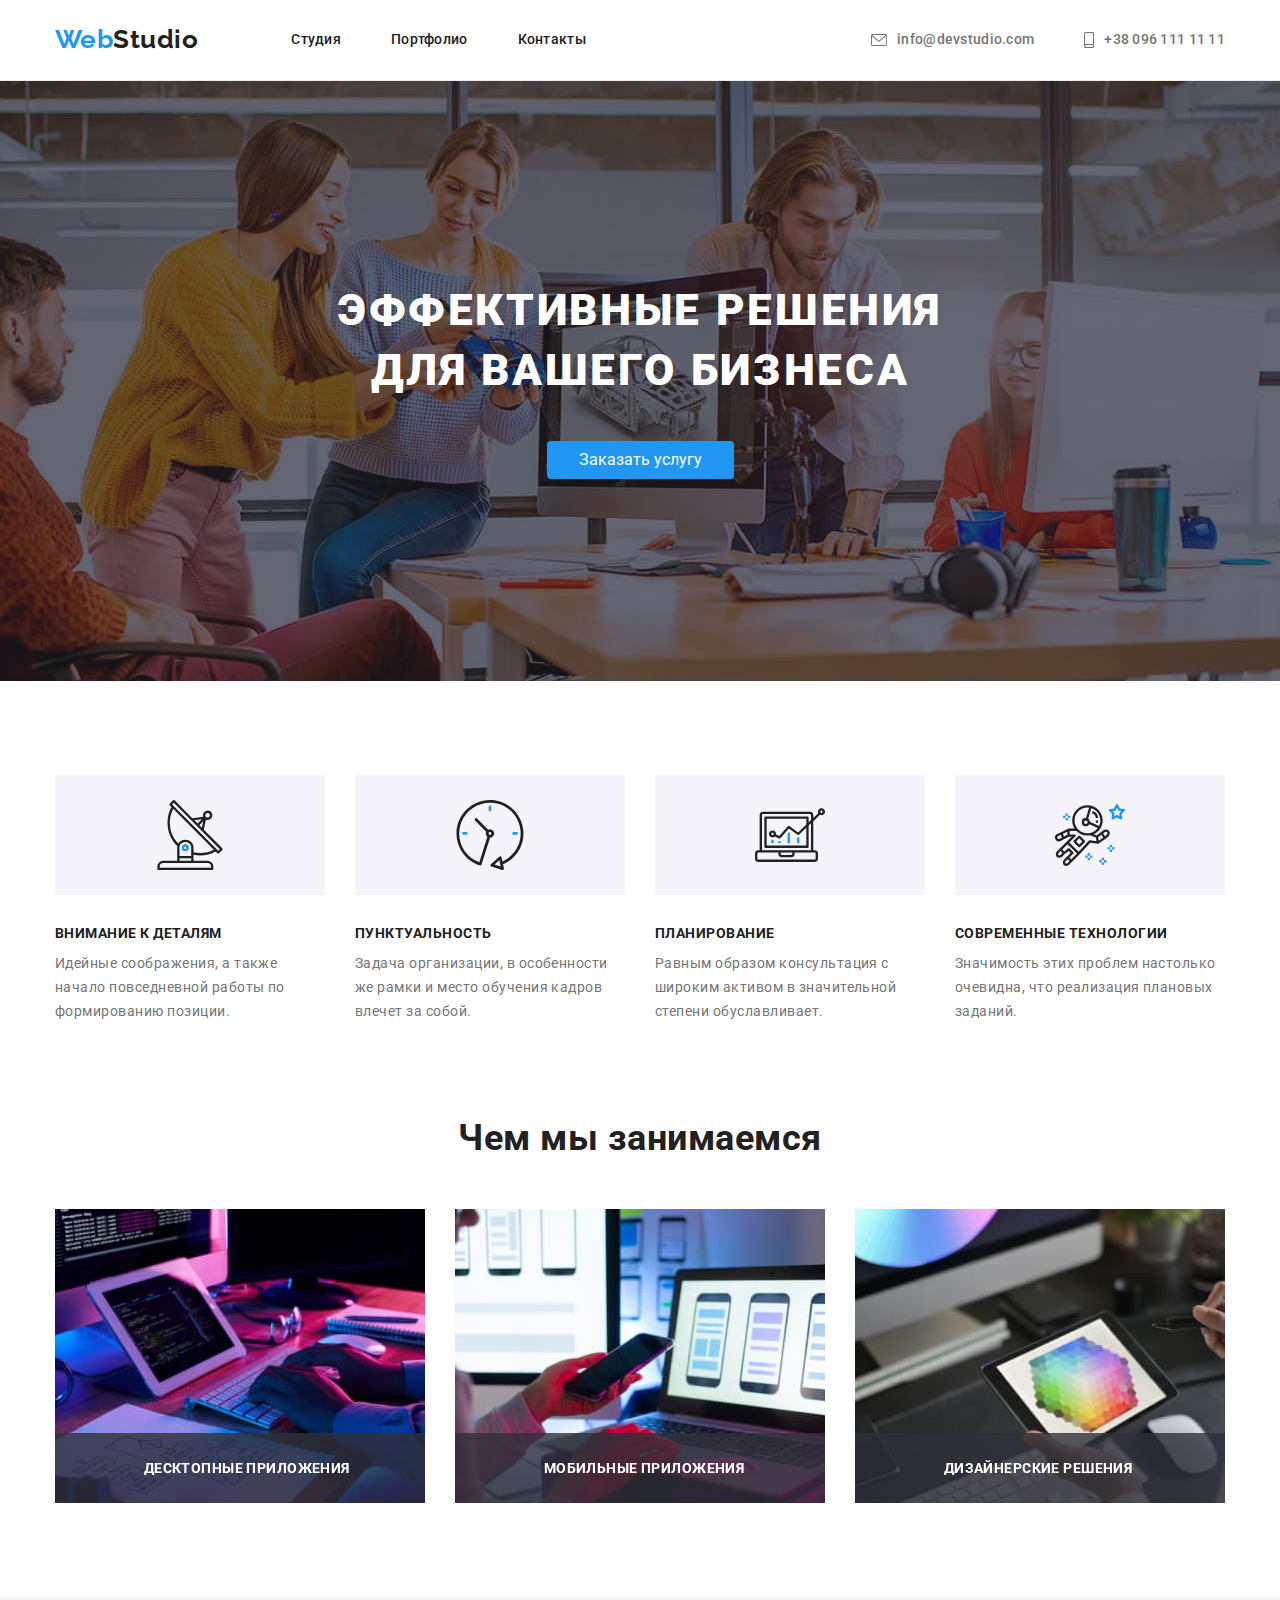
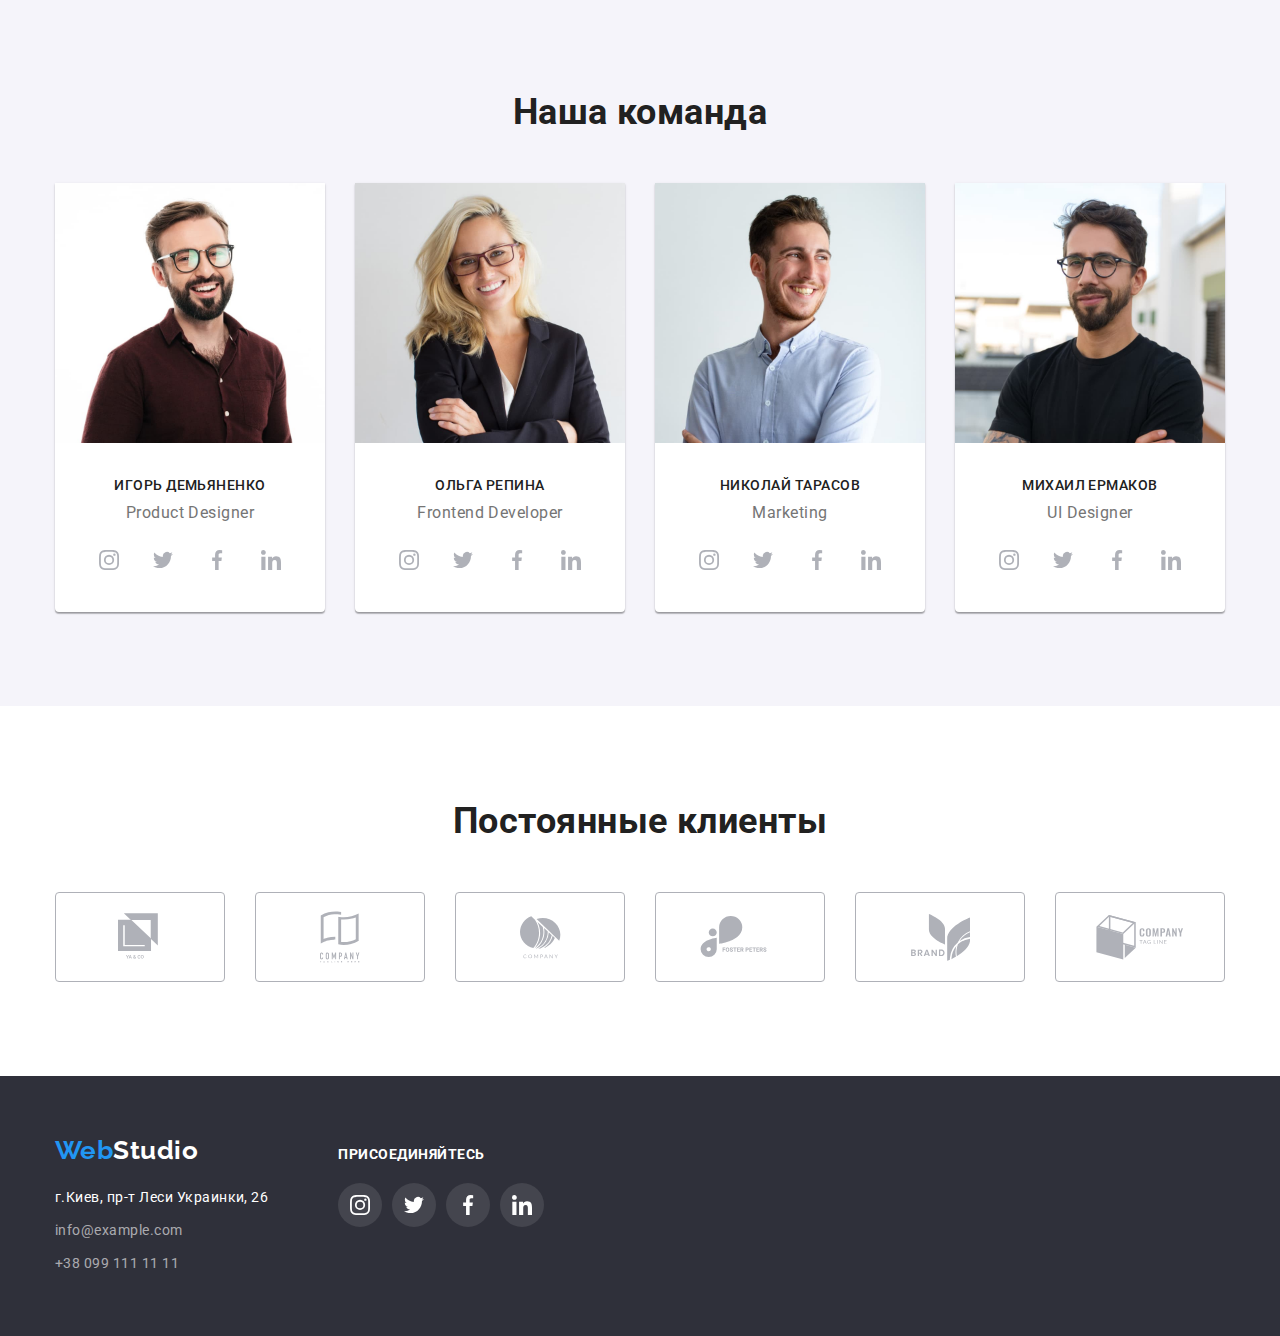
<file: index.html>
<!DOCTYPE html>
<html lang="ru">
<head>
    <meta charset="UTF-8">
    <meta name="viewport" content="width=device-width, initial-scale=1.0">
    <title>WebStudio</title>
    <link rel="preconnect" href="https://fonts.gstatic.com">
    <link href="https://fonts.googleapis.com/css2?family=Raleway:wght@700&family=Roboto:wght@400;500;700;900&display=swap"
        rel="stylesheet">
    <link rel="stylesheet" href="./css/modern-normalize.css">
    <link rel="stylesheet" href="./css/common.css">
    <link rel="stylesheet" href="./css/main.css">
</head>
<body>
    <!--Шапка страницы-->
    <header class="page-header">
        <div class="container nav">
        <!--Логотип с навигацией-->
            <a class="logo" href="/"><span>Web</span>Studio</a>
            <nav>
                <ul class="site-nav list">
                    <li class="item">
                        <a class="link" href="./index.html">Студия</a>
                    </li>
                    <li class="item">
                        <a class="link" href="./portfolio.html">Портфолио</a>
                    </li>
                    <li class="item">
                        <a class="link" href="">Контакты</a>
                    </li>
                </ul>
            </nav>
            <ul class="panel-info list contacts">
                <li class="item">
                    <a class="link" href="mailto:info@devstudio.com">
                        <svg class="contacts-icon" width="16" height="12">
                            <use href="./img/icons.svg#envelope"></use>
                        </svg>info@devstudio.com</a>
                </li>
                <li class="item">
                    <a class="link" href="tel:+380961111111">
                        <svg class="contacts-icon" width="10" height="16">
                            <use href="./img/icons.svg#smartphone"></use>
                        </svg>+38 096 111 11 11</a>
                </li>
            </ul>
        </div>
    </header>
    <main>
        <!--Герой-->
        <section class="hero">
            <div class="overlay">
                <h1 class="hero-title">Эффективные решения<br>
                для вашего бизнеса</h1>
            <button class="button" data-modal-open>Заказать услугу</button>
                    <div class="backdrop is-hidden" data-modal>
                        <div class="modal">
                            <button data-modal-close>Закрыть</button>
                        </div>
                    </div>
            </div>           
        </section>
        <!--Приимущества-->
        <section class="section features">
            <div class="container">
                <h2 class="visually-hiddens">Особенности проектов</h2>
                <ul class="features-list">
                    <li class="item">
                        <div class="thumb">
                            <svg class="decoration-icon" width="70" height="70">
                                <use href="./img/icons.svg#antenna"></use>
                            </svg>
                        </div>    
                        <h3 class="title">Внимание к деталям</h3>
                        <p class="text">Идейные соображения, а также
                        начало повседневной работы по
                        формированию позиции.</p>
                    </li>
                    <li class="item">
                        <div class="thumb">
                            <svg class="decoration-icon" width="70" height="70">
                                <use href="./img/icons.svg#clock"></use>
                            </svg>
                        </div>
                        <h3 class="title">Пунктуальность</h3>
                        <p class="text">Задача организации, в особенности
                        же рамки и место обучения кадров
                        влечет за собой.</p>
                    </li>
                    <li class="item">
                        <div class="thumb">
                            <svg class="decoration-icon" width="70" height="70">
                                <use href="./img/icons.svg#diagram"></use>
                            </svg>
                        </div>
                        <h3 class="title">Планирование</h3>
                        <p class="text"> Равным образом консультация с
                        широким активом в значительной
                        степени обуславливает.</p>
                    </li>
                    <li class="item">
                        <div class="thumb">
                            <svg class="decoration-icon" width="70" height="70">
                                <use href="./img/icons.svg#astronaut"></use>
                            </svg>
                        </div>
                        <h3 class="title">Современные технологии</h3>
                        <p class="text">Значимость этих проблем настолько
                        очевидна, что реализация плановых
                        заданий.</p>
                    </li>
                </ul>
            </div>
        </section>
        <!--Примеры работ-->
        <section class="section no-padding">
            <div class="container">
                <h2 class="section-title">Чем мы занимаемся</h2>
            <ul class="working-list">
                <li class="working-item">
                    <div class="working-thumb">
                        <img class="working-img" src="./img/img(1).jpg" alt="Прописывает код" width="370">
                        <div class="working-text"><p>Десктопные приложения</p></div>
                    </div>                    
                </li>
                <li class="working-item">
                    <div class="working-thumb">
                        <img class="working-img" src="./img/img(2).jpg" alt="Создает мобильные приложения" width="370">
                    <div class="working-text"><p>Мобильные приложения</p></div>
                    </div>
                </li>
                <li class="working-item">
                    <div class="working-thumb">
                        <img class="working-img" src="./img/img(3).jpg" alt="Создает дизайн" width="370">
                    <div class="working-text"><p>Дизайнерские решения</p></div>
                </div>                   
                </li>
            </ul>
            </div>
        </section>
        <!--Команда разработчиков-->
        <section class="section team">
            <div class="container">
            <h2 class="section-title">Наша команда</h2>
            <ul class="team-list">
                <li class="item">
                    <img class="section-img" src="./img/Игорь_Демьяненко.jpg" alt="Игорь Демьяненко" width="270">
                    <h3 class="title">Игорь Демьяненко</h3>
                    <p class="text">Product Designer</p>
                    <ul class="social">
                        <li class="social-item">
                            <a href="/" class="social-link">
                                <svg class="social-icon" width="20" height="20">
                                    <use href="./img/icons.svg#instagram"></use>
                                </svg>
                            </a>
                        </li>
                        <li class="social-item">
                            <a href="/" class="social-link">
                                <svg class="social-icon" width="20" height="20">
                                    <use href="./img/icons.svg#twitter"></use>
                                </svg>
                            </a>
                        </li>
                        <li class="social-item">
                            <a href="/" class="social-link">
                                <svg class="social-icon" width="20" height="20">
                                    <use href="./img/icons.svg#facebook"></use>
                                </svg>
                            </a>                           
                        </li>
                        <li class="social-item">
                            <a href="/" class="social-link">
                                <svg class="social-icon" width="20" height="20">
                                    <use href="./img/icons.svg#linkedin"></use>
                                </svg>
                            </a>                            
                        </li>
                    </ul>
                </li>
                <li class="item">
                    <img class="section-img" src="./img/Ольга_Репина.jpg" alt="Ольга Репина" width="270">
                    <h3 class="title">Ольга Репина</h3>
                    <p class="text">Frontend Developer</p>
                    <ul class="social">
                        <li class="social-item">
                            <a href="/" class="social-link">
                                <svg class="social-icon" width="20" height="20">
                                    <use href="./img/icons.svg#instagram"></use>
                                </svg>
                            </a>
                        </li>
                        <li class="social-item">
                            <a href="/" class="social-link">
                                <svg class="social-icon" width="20" height="20">
                                    <use href="./img/icons.svg#twitter"></use>
                                </svg>
                            </a>
                        </li>
                        <li class="social-item">
                            <a href="/" class="social-link">
                                <svg class="social-icon" width="20" height="20">
                                    <use href="./img/icons.svg#facebook"></use>
                                </svg>
                            </a>
                        </li>
                        <li class="social-item">
                            <a href="/" class="social-link">
                                <svg class="social-icon" width="20" height="20">
                                    <use href="./img/icons.svg#linkedin"></use>
                                </svg>
                            </a>
                        </li>
                    </ul>
                </li>
                <li class="item">
                    <img class="section-img" src="./img/Николай_Тарасов.jpg" alt="Николай Тарасов" width="270">
                    <h3 class="title">Николай Тарасов</h3>
                    <p class="text">Marketing</p>
                    <ul class="social">
                        <li class="social-item">
                            <a href="/" class="social-link">
                                <svg class="social-icon" width="20" height="20">
                                    <use href="./img/icons.svg#instagram"></use>
                                </svg>
                            </a>
                        </li>
                        <li class="social-item">
                            <a href="/" class="social-link">
                                <svg class="social-icon" width="20" height="20">
                                    <use href="./img/icons.svg#twitter"></use>
                                </svg>
                            </a>
                        </li>
                        <li class="social-item">
                            <a href="/" class="social-link">
                                <svg class="social-icon" width="20" height="20">
                                    <use href="./img/icons.svg#facebook"></use>
                                </svg>
                            </a>
                        </li>
                        <li class="social-item">
                            <a href="/" class="social-link">
                                <svg class="social-icon" width="20" height="20">
                                    <use href="./img/icons.svg#linkedin"></use>
                                </svg>
                            </a>
                        </li>
                    </ul>
                </li>
                <li class="item">
                    <img class="section-img" src="./img/Михаил_Ермаков.jpg" alt="Михаил Ермаков" width="270">
                    <h3 class="title">Михаил Ермаков</h3>
                    <p class="text">UI Designer</p>
                    <ul class="social">
                        <li class="social-item">
                            <a href="/" class="social-link">
                                <svg class="social-icon" width="20" height="20">
                                    <use href="./img/icons.svg#instagram"></use>
                                </svg>
                            </a>
                        </li>
                        <li class="social-item">
                            <a href="/" class="social-link">
                                <svg class="social-icon" width="20" height="20">
                                    <use href="./img/icons.svg#twitter"></use>
                                </svg>
                            </a>
                        </li>
                        <li class="social-item">
                            <a href="/" class="social-link">
                                <svg class="social-icon" width="20" height="20">
                                    <use href="./img/icons.svg#facebook"></use>
                                </svg>
                            </a>
                        </li>
                        <li class="social-item">
                            <a href="/" class="social-link">
                                <svg class="social-icon" width="20" height="20">
                                    <use href="./img/icons.svg#linkedin"></use>
                                </svg>
                            </a>
                        </li>
                    </ul>
                </li>
            </ul>
            </div>
        </section>
        <section class="section">
            <div class="container">
                <h2 class="section-title">Постоянные клиенты</h2>
                <ul class="partners">
                    <li class="partners-item">
                        <a href="/" class="partners-link">
                            <svg class="partners-icon" width="44" height="49">
                                <use href="./img/icons.svg#logo1"></use>
                            </svg>
                        </a>
                    </li>
                    <li class="partners-item">
                        <a href="/" class="partners-link">
                            <svg class="partners-icon" width="40" height="52">
                                <use href="./img/icons.svg#logo2"></use>
                            </svg>
                        </a>
                    </li>
                    <li class="partners-item">
                        <a href="/" class="partners-link">
                            <svg class="partners-icon" width="41" height="43">
                                <use href="./img/icons.svg#logo3"></use>
                            </svg>
                        </a>
                    </li>
                    <li class="partners-item">
                        <a href="/" class="partners-link">
                            <svg class="partners-icon" width="80" height="42">
                                <use href="./img/icons.svg#logo4"></use>
                            </svg>
                        </a>
                    </li>
                    <li class="partners-item">
                        <a href="/" class="partners-link">
                            <svg class="partners-icon" width="59" height="47">
                                <use href="./img/icons.svg#logo5"></use>
                            </svg>
                        </a>
                    </li>
                    <li class="partners-item">
                        <a href="/" class="partners-link">
                            <svg class="partners-icon" width="88" height="45">
                                <use href="./img/icons.svg#logo6"></use>
                            </svg>
                        </a>
                    </li>
                </ul>
            </div>            
        </section>
    </main>
    <!--Подвал страницы-->
    <footer class="page-footer">
        <div class="container footer">
            <div class="adreess-footer">
                <a class="logo" href="/"><span>Web</span>Studio</a>
                <address>
                    <p><span class="text">г.Киев, пр-т Леси Украинки, 26</span></p>
                    <ul class="address">
                        <li>
                            <p class="mail">info@example.com</p>
                        </li>
                        <li>
                            <p class="tel">+38 099 111 11 11</p>
                        </li>
                    </ul>
                </address>
            </div>       
        <div class="subscribe">
            <p class="subscribe-text">Присоединяйтесь</p>
            <ul class="social-footer">
                <li class="social-footer-item">
                    <a href="/" class="social-footer-link">
                        <svg class="social-footer-icon" width="20" height="20">
                            <use href="./img/icons.svg#instagram"></use>
                        </svg>
                    </a>
                </li>
                <li class="social-footer-item">
                    <a href="/" class="social-footer-link">
                        <svg class="social-footer-icon" width="20" height="20">
                            <use href="./img/icons.svg#twitter"></use>
                        </svg>
                    </a>
                </li>
                <li class="social-footer-item">
                    <a href="/" class="social-footer-link">
                        <svg class="social-footer-icon" width="20" height="20">
                            <use href="./img/icons.svg#facebook"></use>
                        </svg>
                    </a>
                </li>
                <li class="social-footer-item">
                    <a href="/" class="social-footer-link">
                        <svg class="social-footer-icon" width="20" height="20">
                            <use href="./img/icons.svg#linkedin"></use>
                        </svg>
                    </a>
                </li>
            </ul>
        </div>
        </div>        
    </footer>
    <script src="./js/modal.js"></script>
</body>
</html>
</file>
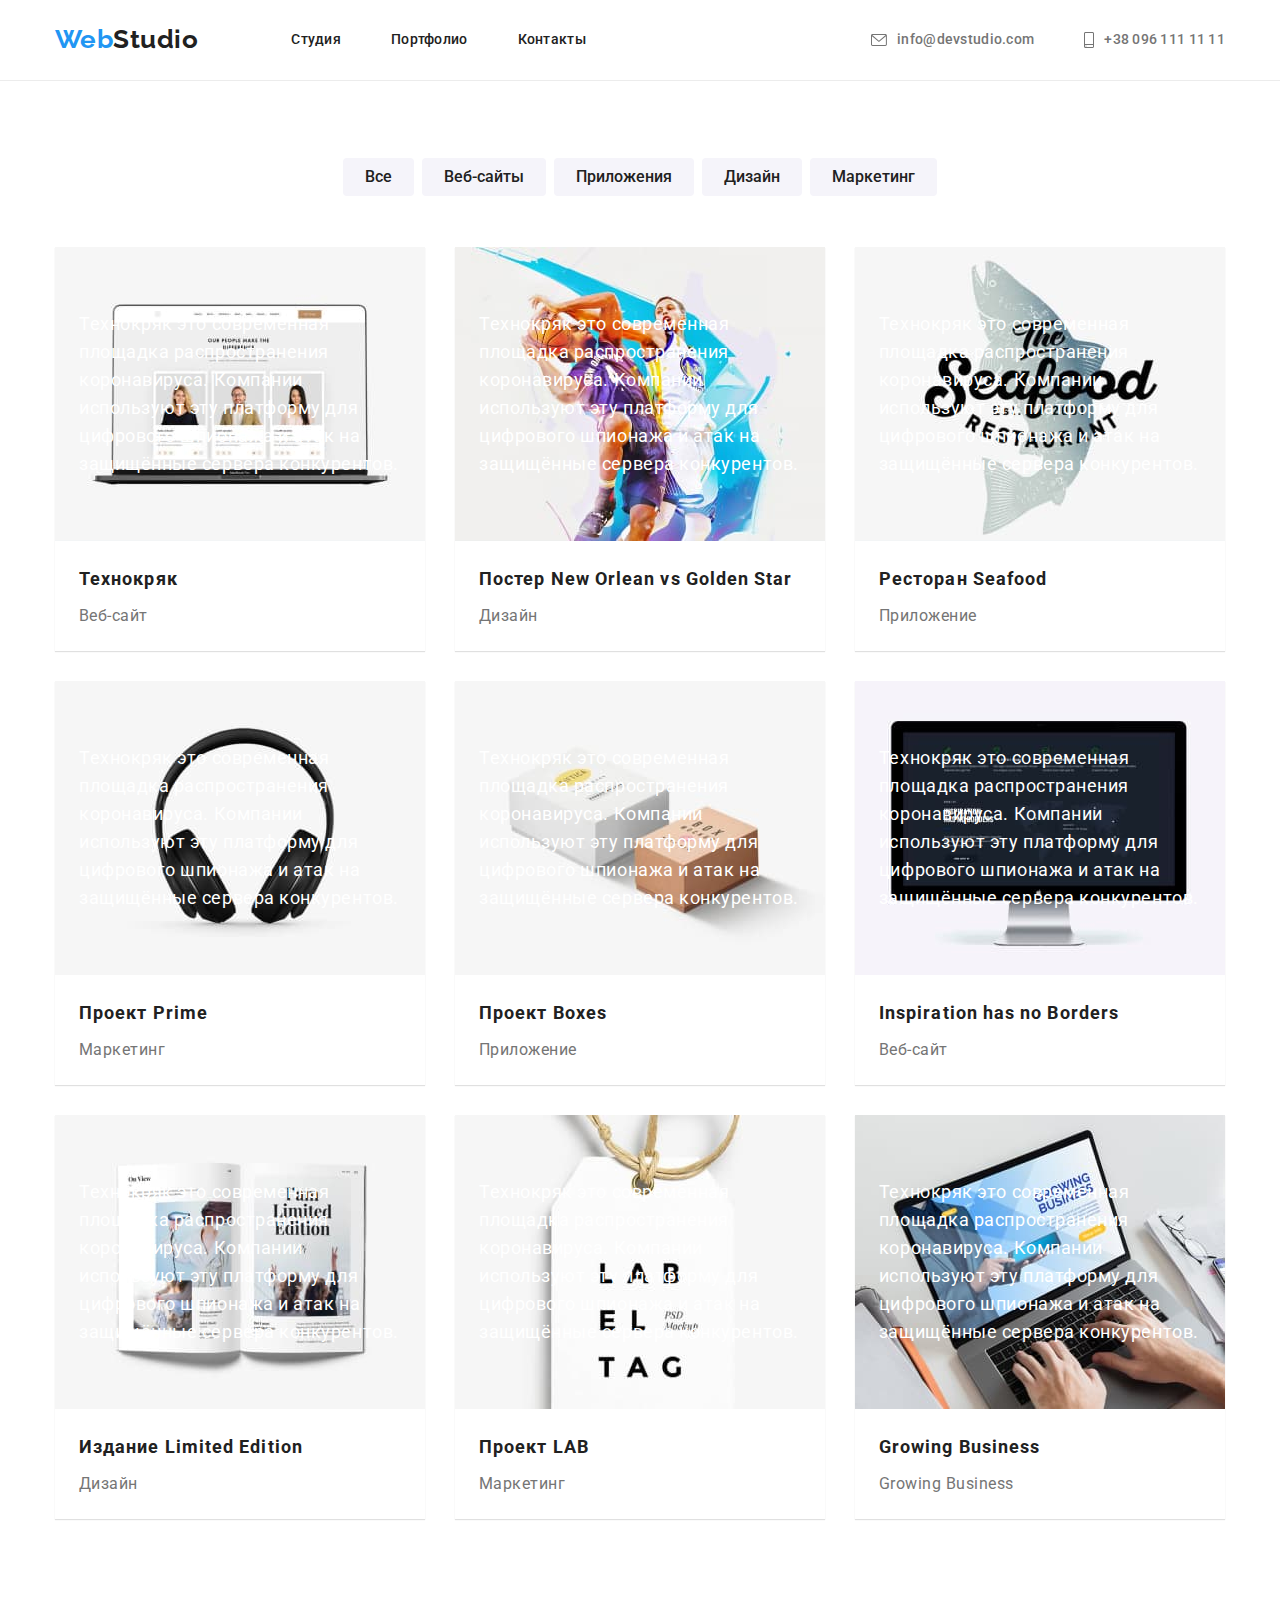
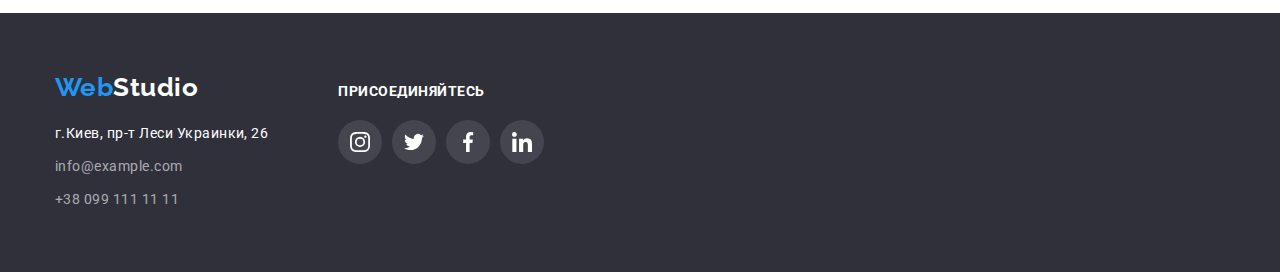
<file: portfolio.html>
<!DOCTYPE html>
<html lang="ru">
<head>
    <meta charset="UTF-8">
    <meta name="viewport" content="width=device-width, initial-scale=1.0">
    <title>Portfolio</title>
    <link rel="preconnect" href="https://fonts.gstatic.com">
    <link href="https://fonts.googleapis.com/css2?family=Raleway:wght@700&family=Roboto:wght@400;500;700;900&display=swap"
        rel="stylesheet">
    <link rel="stylesheet" href="./css/modern-normalize.css">
    <link rel="stylesheet" href="./css/common.css">
    <link rel="stylesheet" href="./css/portfolio.css">
</head>
<body>
    <header class="page-header">
        <div class="container nav">
            <!--Логотип с навигацией-->
            <a class="logo" href="/"><span>Web</span>Studio</a>
            <nav>
                <ul class="site-nav list">
                    <li class="item">
                        <a class="link" href="./index.html">Студия</a>
                    </li>
                    <li class="item">
                        <a class="link" href="./portfolio.html">Портфолио</a>
                    </li>
                    <li class="item">
                        <a class="link" href="">Контакты</a>
                    </li>
                </ul>
            </nav>
            <ul class="panel-info list contacts">
                <li class="item">
                    <a class="link" href="mailto:info@devstudio.com">
                        <svg class="contacts-icon" width="16" height="12">
                            <use href="./img/icons.svg#envelope"></use>
                        </svg>info@devstudio.com</a>
                </li>
                <li class="item">
                    <a class="link" href="tel:+380961111111">
                        <svg class="contacts-icon" width="10" height="16">
                            <use href="./img/icons.svg#smartphone"></use>
                        </svg>+38 096 111 11 11</a>
                </li>
            </ul>
        </div>
    </header>
        <main>
            <section>
                <ul class="page-nav">
                    <li class="item">
                        <button class="button" type="button">Все</button>
                    </li>
                    <li class="item">
                        <button class="button" type="button">Веб-сайты</button>
                    </li>
                    <li class="item">
                        <button class="button" type="button">Приложения</button>
                    </li>
                    <li class="item">
                        <button class="button" type="button">Дизайн</button>
                    </li>
                    <li class="item">
                        <button class="button" type="button">Маркетинг</button>
                    </li>
                </ul>
                <div class="container product">
                <ul class="product-list">
                    <li class="item">
                        <a><div class="product-thumb">
                            <img class="product-img" src="./img/img.jpg" alt="Веб-сайт" width="370">
                            <div class="product-cards">
                                <p class="product-cards-text">Технокряк это современная площадка распространения коронавируса. Компании используют эту платформу для цифрового
                            шпионажа и атак на защищённые сервера конкурентов.</p></div>
                        </div>                        
                        <h2 class="product-title">Технокряк</h2>
                        <p class="product-text">Веб-сайт</p></a>
                    </li>
                    <li class="item">
                        <a><div class="product-thumb">
                            <img class="product-img" src="./img/img1.jpg" alt="Дизайн" width="370">
                        <div class="product-cards">
                            <p class="product-cards-text">Технокряк это современная площадка распространения коронавируса. Компании используют эту платформу для цифрового
                                шпионажа и атак на защищённые сервера конкурентов.</p></div>
                        </div>
                        <h2 class="product-title">Постер New Orlean vs Golden Star</h2>
                        <p class="product-text">Дизайн</p></a>
                    </li>
                    <li class="item">
                        <a><div class="product-thumb">
                            <img class="product-img" src="./img/img2.jpg" alt="Приложение Ресторан" width="370">
                        <div class="product-cards">
                            <p class="product-cards-text">Технокряк это современная площадка распространения коронавируса. Компании используют
                                эту платформу для цифрового
                                шпионажа и атак на защищённые сервера конкурентов.</p></div>
                        </div>
                        <h2 class="product-title">Ресторан Seafood</h2>
                        <p class="product-text">Приложение</p></a>
                    </li>
                    <li class="item">
                        <a><div class="product-thumb">
                            <img class="product-img" src="./img/img3.jpg" alt="Наушники" width="370">
                        <div class="product-cards">
                            <p class="product-cards-text">Технокряк это современная площадка распространения коронавируса. Компании используют
                                эту платформу для цифрового
                                шпионажа и атак на защищённые сервера конкурентов.</p></div>
                        </div>
                        <h2 class="product-title">Проект Prime</h2>
                        <p class="product-text">Маркетинг</p></a>
                    </li>
                    <li class="item">
                        <a><div class="product-thumb">
                            <img class="product-img" src="./img/img4.jpg" alt="Коробки" width="370">
                        <div class="product-cards">
                            <p class="product-cards-text">Технокряк это современная площадка распространения коронавируса. Компании используют
                                эту платформу для цифрового
                                шпионажа и атак на защищённые сервера конкурентов.</p></div>
                        </div>
                        <h2 class="product-title">Проект Boxes</h2>
                        <p class="product-text">Приложение</p></a>
                    </li>
                    <li class="item">
                        <a><div class="product-thumb">
                            <img class="product-img" src="./img/img5.jpg" alt="Дизайн Веб-сайта" width="370">
                        <div class="product-cards">
                            <p class="product-cards-text">Технокряк это современная площадка распространения коронавируса. Компании используют
                                эту платформу для цифрового
                                шпионажа и атак на защищённые сервера конкурентов.</p>
                        </div>
                        </div>
                        <h2 class="product-title">Inspiration has no Borders</h2>
                        <p class="product-text">Веб-сайт</p></a>
                    </li>
                    <li class="item">
                        <a><div class="product-thumb">
                            <img class="product-img" src="./img/img6.jpg" alt="Открытая книга" width="370">
                        <div class="product-cards">
                            <p class="product-cards-text">Технокряк это современная площадка распространения коронавируса. Компании используют
                                эту платформу для цифрового
                                шпионажа и атак на защищённые сервера конкурентов.</p>
                        </div>
                        </div>
                        <h2 class="product-title">Издание Limited Edition</h2>
                        <p class="product-text">Дизайн</p></a>
                    </li>
                    <li class="item">
                        <a><div class="product-thumb">
                            <img class="product-img" src="./img/img7.jpg" alt="Бирка" width="370">
                        <div class="product-cards">
                            <p class="product-cards-text">Технокряк это современная площадка распространения коронавируса. Компании используют
                                эту платформу для цифрового
                                шпионажа и атак на защищённые сервера конкурентов.</p>
                        </div>
                        </div>
                        <h2 class="product-title">Проект LAB</h2>
                        <p class="product-text">Маркетинг</p></a>
                    </li>
                    <li class="item">
                        <a><div class="product-thumb">
                            <img class="product-img" src="./img/img8.jpg" alt="Ноутбук" width="370">
                        <div class="product-cards">
                            <p class="product-cards-text">Технокряк это современная площадка распространения коронавируса. Компании используют
                                эту платформу для цифрового
                                шпионажа и атак на защищённые сервера конкурентов.</p>
                        </div>
                        </div>
                        <h2 class="product-title">Growing Business</h2>
                        <p class="product-text">Growing Business</p></a>
                    </li>
                </ul>
                </div>
            </section>
        </main>
    <footer class="page-footer">
        <div class="container footer">
            <div class="adreess-footer">
                <a class="logo" href="/"><span>Web</span>Studio</a>
                <address>
                    <p><span class="text">г.Киев, пр-т Леси Украинки, 26</span></p>
                    <ul class="address">
                        <li>
                            <p class="mail">info@example.com</p>
                        </li>
                        <li>
                            <p class="tel">+38 099 111 11 11</p>
                        </li>
                    </ul>
                </address>
            </div>
            <div class="subscribe">
                <p class="subscribe-text">Присоединяйтесь</p>
                <ul class="social-footer">
                    <li class="social-footer-item">
                        <a href="/" class="social-footer-link">
                            <svg class="social-footer-icon" width="20" height="20">
                                <use href="./img/icons.svg#instagram"></use>
                            </svg>
                        </a>
                    </li>
                    <li class="social-footer-item">
                        <a href="/" class="social-footer-link">
                            <svg class="social-footer-icon" width="20" height="20">
                                <use href="./img/icons.svg#twitter"></use>
                            </svg>
                        </a>
                    </li>
                    <li class="social-footer-item">
                        <a href="/" class="social-footer-link">
                            <svg class="social-footer-icon" width="20" height="20">
                                <use href="./img/icons.svg#facebook"></use>
                            </svg>
                        </a>
                    </li>
                    <li class="social-footer-item">
                        <a href="/" class="social-footer-link">
                            <svg class="social-footer-icon" width="20" height="20">
                                <use href="./img/icons.svg#linkedin"></use>
                            </svg>
                        </a>
                    </li>
                </ul>
            </div>
        </div>
    </footer>  
</body>
</html>
</file>
<file: css/common.css>
:root {
  --primary-text-color: #212121;
  --text-color: #757575;
  --text-white: #ffffff;
  --accent-test-color: #2196f3;
  --timing-function: cubic-bezier(0.4, 0, 0.2, 1);
}

body {
  font-family: 'Roboto', sans-serif;
  background-color: #ffffff;
  letter-spacing: 0.03em;
  color: var(--primary-text-color);
}

.page-header {
  position: sticky;
  border-bottom: 1px solid #ececec;
  background-color: var(--text-white);
}

.logo {
  font-family: 'Raleway', sans-serif;
  font-weight: bold;
  font-size: 26px;
  line-height: 1.14;
  color: var(--primary-text-color);
  text-decoration: none;
}

.logo:hover,
.logo:focus {
  color: var(--accent-test-color);
}

.logo span {
  color: var(--accent-test-color);
}

.list {
  padding: 0;
  margin: 0;
}

.link {
  font-weight: 500;
  font-size: 14px;
  line-height: 1.14;
  letter-spacing: 0.02em;
  text-decoration: none;
}

.container.nav {
  display: flex;
  align-items: center;
  margin-right: auto;
}

.site-nav {
  display: flex;
  margin-left: 93px;
}

.site-nav .item:not(:last-child) {
  margin-right: 50px;
}

.site-nav .link {
  position: relative;
  display: block;
  padding-top: 32px;
  padding-bottom: 32px;
  color: var(--primary-text-color);
}

.site-nav .link::after {
  content: '';
  position: absolute;
  left: 0;
  bottom: 0;
  display: block;
  width: 100%;
  height: 4px;
  background-color: var(--accent-test-color);
  border-radius: 2px;
  transform: scaleX(0);
  transition: transform 250ms var(--timing-function);
}

.site-nav .link:hover::after {
  transform: scaleX(1);
}

.contacts {
  margin: 0;
  list-style: none;
  display: flex;
  align-items: center;
}

.contacts .link {
  display: flex;
  align-items: center;
  color: #afb1b8;
}

.contacts .link:hover,
.contacts .link:focus {
  color: #2196f3;
}

.contacts-icon {
  fill: currentColor;
  margin-right: 10px;
}

.panel-info {
  display: flex;
  margin-left: auto;
}

.panel-info .item:not(:last-child) {
  margin-right: 50px;
}

.panel-info .link {
  padding-top: 32px;
  padding-bottom: 32px;
  color: var(--text-color);
}

.link:hover,
.link:focus {
  color: var(--accent-test-color);
}

.page-footer {
  background-color: #2f303a;
  display: flex;
}

.page-footer .logo {
  display: inline-block;
  margin-bottom: 20px;
  color: var(--text-white);
}

.page-footer .logo:hover,
.page-footer .logo:focus {
  color: var(--accent-test-color);
}

.page-footer address {
  font-size: 14px;
  line-height: 1.71;
  color: rgba(255, 255, 255, 0.6);
}

.address {
  margin-top: 9px;
  margin-bottom: 0;
  padding-left: 0;
}

.page-footer .text {
  color: var(--text-white);
}

.page-footer p {
  margin-top: 0;
  margin-bottom: 0;
}

.address .mail {
  margin-top: 0;
  margin-bottom: 9px;
}

.address .tel {
  margin-top: 0;
  margin-bottom: 0;
}

.footer {
  display: inline-flex;
  align-items: baseline;
  padding-top: 60px;
  padding-bottom: 60px;
}

.subscribe {
  margin-left: 70px;
  margin-right: auto;
}

.subscribe-text {
  font-family: 'Roboto', sans-serif;
  font-weight: bold;
  font-size: 14px;
  line-height: 1.14;
  text-transform: uppercase;
  color: #ffffff;
}

.social-footer {
  padding: 0;
  margin-top: 20px;
  list-style: none;
  display: flex;
  justify-content: space-between;
  width: 206px;
}

.social-footer-link {
  display: flex;
  justify-content: center;
  align-items: center;
  width: 44px;
  height: 44px;
  color: var(--text-white);
  border: rgba(255, 255, 255, 0.1);
  border-radius: 50%;
  background-color: #44454e;
}

.social-footer-link:hover,
.social-footer-link:focus {
  border: 1px solid #2196f3;
  background-color: #2196f3;
}

.social-footer-icon {
  fill: currentColor;
}
</file>
<file: css/main.css>
:root {
  --primary-text-color: #212121;
  --text-color: #757575;
  --text-white: #ffffff;
  --accent-test-color: #2196f3;
}

.hero {
  background: #2f303a;
  text-align: center;
}

.overlay {
  max-width: 1600px;
  height: 600px;
  margin-left: auto;
  margin-right: auto;
  background-image: linear-gradient(
      to right,
      rgba(47, 48, 58, 0.4),
      rgba(47, 48, 58, 0.4)
    ),
    url(../img/фон.jpg);
  background-repeat: no-repeat;
  background-position: center;
  background-size: cover;
}

.hero-title {
  font-weight: 900;
  font-size: 44px;
  line-height: 1.36;
  letter-spacing: 0.06em;
  text-transform: uppercase;
  color: var(--text-white);

  padding-top: 200px;
  margin-top: 0;
  margin-bottom: 40px;
}

.visually-hiddens {
  position: absolute;
  width: 1px;
  height: 1px;
  margin: -1px;
  border: 0;
  padding: 0;
  white-space: nowrap;
  clip-path: inset(100%);
  clip: rect(0 0 0 0);
  overflow: hidden;
}

.section {
  padding-top: 94px;
  padding-bottom: 94px;
}

.working-img {
  display: block;
  max-width: 100%;
  height: auto;
}

.section.no-padding {
  padding-top: 0;
}

.team {
  background-color: #f5f4fa;
}

.working-thumb {
  position: relative;
}

.working-thumb::before {
  display: inline-block;
  position: absolute;
  left: 0;
  bottom: 0;
  content: '';
  width: 100%;
  height: 70px;
  background: rgba(47, 48, 58, 0.8);
}

.working-text {
  font-family: 'Roboto', sans-serif;
  font-weight: bold;
  font-size: 14px;
  line-height: 1.14;
  text-align: center;
  letter-spacing: 0.03em;
  text-transform: uppercase;
  color: var(--text-white);
  position: absolute;
  bottom: 4%;
  left: 24%;
}

.working-list {
  display: flex;
  margin-top: 0;
  margin-bottom: 0;
  padding-left: 0;
}

.working-item:not(:last-child) {
  margin-right: 30px;
}

.section-title {
  text-align: center;
  font-weight: bold;
  font-size: 36px;
  line-height: 42px;
  color: var(--primary-text-color);

  margin-top: 0;
  margin-bottom: 50px;
}

.features-list {
  display: flex;
  padding-left: 0;
  margin-top: 0;
  margin-bottom: 0;
}

.features-list .item {
  width: calc((100% - 90px) / 4);
  margin-right: 30px;
}

.features-list .item:nth-child(4n) {
  margin-right: 0;
}

.thumb {
  display: flex;
  justify-content: center;
  align-items: center;
  padding: 0;
  margin-bottom: 30px;
  border: none;
  width: 270px;
  height: 120px;
  background-color: #f5f4fa;
}

.title {
  margin-top: 0;
  margin-bottom: 10px;
  font-weight: bold;
  font-size: 14px;
  line-height: 16px;
  text-transform: uppercase;
  list-style: none;
}

.button {
  display: inline-flex;
  border: none;
  padding: 10px 32px;
  border-radius: 4px;
  color: var(--text-white);
  background-color: var(--accent-test-color);
  font: inherit;
  cursor: pointer;

  transition: background-color 250ms cubic-bezier(0.4, 0, 0.2, 1);
}

.button:hover,
.button:focus {
  background-color: #d87093;
  box-shadow: 0px 4px 4px rgba(0, 0, 0, 0.15);
}

.backdrop {
  position: fixed;
  top: 0;
  left: 0;
  width: 100%;
  height: 100%;
  background-color: rgba(0, 0, 0, 0.2);
}

.backdrop.is-hidden {
  opacity: 0;
  pointer-events: none;
}

.modal {
  position: absolute;
  top: 50%;
  left: 50%;
  transform: translate(-50%, -50%);
  min-height: 581px;
  min-width: 528px;
  background-color: var(--text-white);
  box-shadow: 0px 1px 3px rgba(0, 0, 0, 0.12), 0px 1px 1px rgba(0, 0, 0, 0.14),
    0px 2px 1px rgba(0, 0, 0, 0.2);
  border-radius: 4px;
}

.features-list .text {
  margin-top: 0;
  margin-bottom: 0;
  font-size: 14px;
  line-height: 24px;
  color: var(--text-color);
}

.team-list {
  display: flex;
  margin-top: 0;
  margin-bottom: 0;
  padding-left: 0;

  font-size: 16px;
  line-height: 1.19;
}

.team-list .item:not(:last-child) {
  margin-right: 30px;
}

.team-list .item {
  background-color: var(--text-white);
  box-shadow: 0px 1px 3px rgba(0, 0, 0, 0.12), 0px 1px 1px rgba(0, 0, 0, 0.14),
    0px 2px 1px rgba(0, 0, 0, 0.2);
  border-radius: 0px 0px 4px 4px;
}

.team-list .title {
  text-align: center;
  margin-top: 30px;
  font-weight: 500;
}

.team-list .text {
  text-align: center;
  margin-top: 0;
  margin-bottom: 16px;
  color: var(--text-color);
}

.social {
  padding-left: 32px;
  padding-right: 32px;
  margin: 0;
  margin-bottom: 30px;
  list-style: none;
  display: flex;
  justify-content: space-between;
  align-items: center;
}

.social-link {
  display: flex;
  justify-content: center;
  align-items: center;
  border-radius: 50%;
  width: 44px;
  height: 44px;
  color: #afb1b8;
}

.social-link:hover,
.social-link:focus {
  background-color: #2196f3;
  color: var(--text-white);
}

.social-icon {
  fill: currentColor;
}

.container {
  margin-left: auto;
  margin-right: auto;
  padding-left: 15px;
  padding-right: 15px;
  width: 1200px;
}

.partners {
  padding: 0;
  margin: 0;
  list-style: none;
  display: flex;
  justify-content: space-between;
  align-items: center;
}

.partners-link {
  display: flex;
  justify-content: center;
  align-items: center;
  width: 170px;
  height: 90px;
  color: #afb1b8;
  border: 1px solid #afb1b8;
  border-radius: 4px;
}

.partners-link:hover,
.partners-link:focus {
  color: #2196f3;
  border: 1px solid #2196f3;
}

.partners-icon {
  fill: currentColor;
}
</file>
<file: css/portfolio.css>
main {
  background: #ffffff;
}

.page-nav {
  display: flex;
  justify-content: center;
  padding-left: 15px;
  padding-right: 15px;
  margin-left: auto;
  margin-right: auto;
  width: 1200px;
  margin-top: 77px;
  margin-bottom: 51px;
}

.page-nav .item:not(:last-child) {
  margin-right: 8px;
}

.page-nav .button {
  display: block;
  padding: 6px 22px;
  font-weight: 500;
  font-size: 16px;
  line-height: 1.63;
  text-align: center;
  border: none;
  border-radius: 4px;
  color: #212121;
  background-color: #f5f4fa;
}

.button:hover,
.button:focus {
  color: #ffffff;
  background: #2196f3;
  border-radius: 4px;
  cursor: pointer;
  box-shadow: 0px 3px 1px rgba(0, 0, 0, 0.1), 0px 1px 2px rgba(0, 0, 0, 0.08),
    0px 2px 2px rgba(0, 0, 0, 0.12);
}

.product-title {
  font-weight: bold;
  font-size: 18px;
  line-height: 2;
  letter-spacing: 0.06em;
  color: #212121;
  margin-top: 20px;
  margin-left: 24px;
  margin-bottom: 4px;
}

.product-text {
  font-size: 16px;
  line-height: 1.87;
  color: #757575;

  margin-top: 0;
  margin-left: 24px;
  margin-bottom: 20px;
}

.container {
  width: 1200px;
  padding-left: 15px;
  padding-right: 15px;
  margin-left: auto;
  margin-right: auto;
}

.product-img {
  display: block;
  max-width: 100%;
  height: auto;
}

.product {
  padding-bottom: 94px;
}

.product-list {
  display: flex;
  flex-wrap: wrap;
  width: 1170px;
  padding-left: 0;
  margin-top: 0;
  margin-bottom: 0;
}

.product-list .item {
  width: calc((100% - 60px) / 3);
  margin-right: 30px;
  margin-bottom: 30px;
  box-shadow: 0px 1px 1px rgba(0, 0, 0, 0.12);
}

.product-list .item:nth-child(3n) {
  margin-right: 0;
}

.product-list .item:nth-last-child(-n + 3) {
  margin-bottom: 0;
}

.product-list .item:hover,
.product-list .item:focus {
  box-shadow: 0px 1px 1px rgba(0, 0, 0, 0.12), 0px 4px 4px rgba(0, 0, 0, 0.06),
    1px 4px 6px rgba(0, 0, 0, 0.16);
}

.product-thumb {
  position: relative;
  overflow: hidden;
}

.product-thumb::before {
  display: inline-block;
  content: '';
  position: absolute;
  top: 0;
  left: 0;
  width: 100%;
  height: 100%;
  background-color: #2196f3;
  transform: translateY(100%);
  transition: transform 250ms cubic-bezier(0.4, 0, 0.2, 1);
}

.product-thumb:hover:before {
  transform: translateY(0);
}

.product-cards {
  position: absolute;
  left: 50%;
  top: 50%;
  transform: translate(-50%, -50%);
  font-family: 'Roboto', sans-serif;
  font-size: 18px;
  line-height: 1.56;
  letter-spacing: 0.03em;
  color: #ffffff;
  width: 322px;
  height: 168px;
}

.product-cards-text {
  margin: 0;
}
</file>
